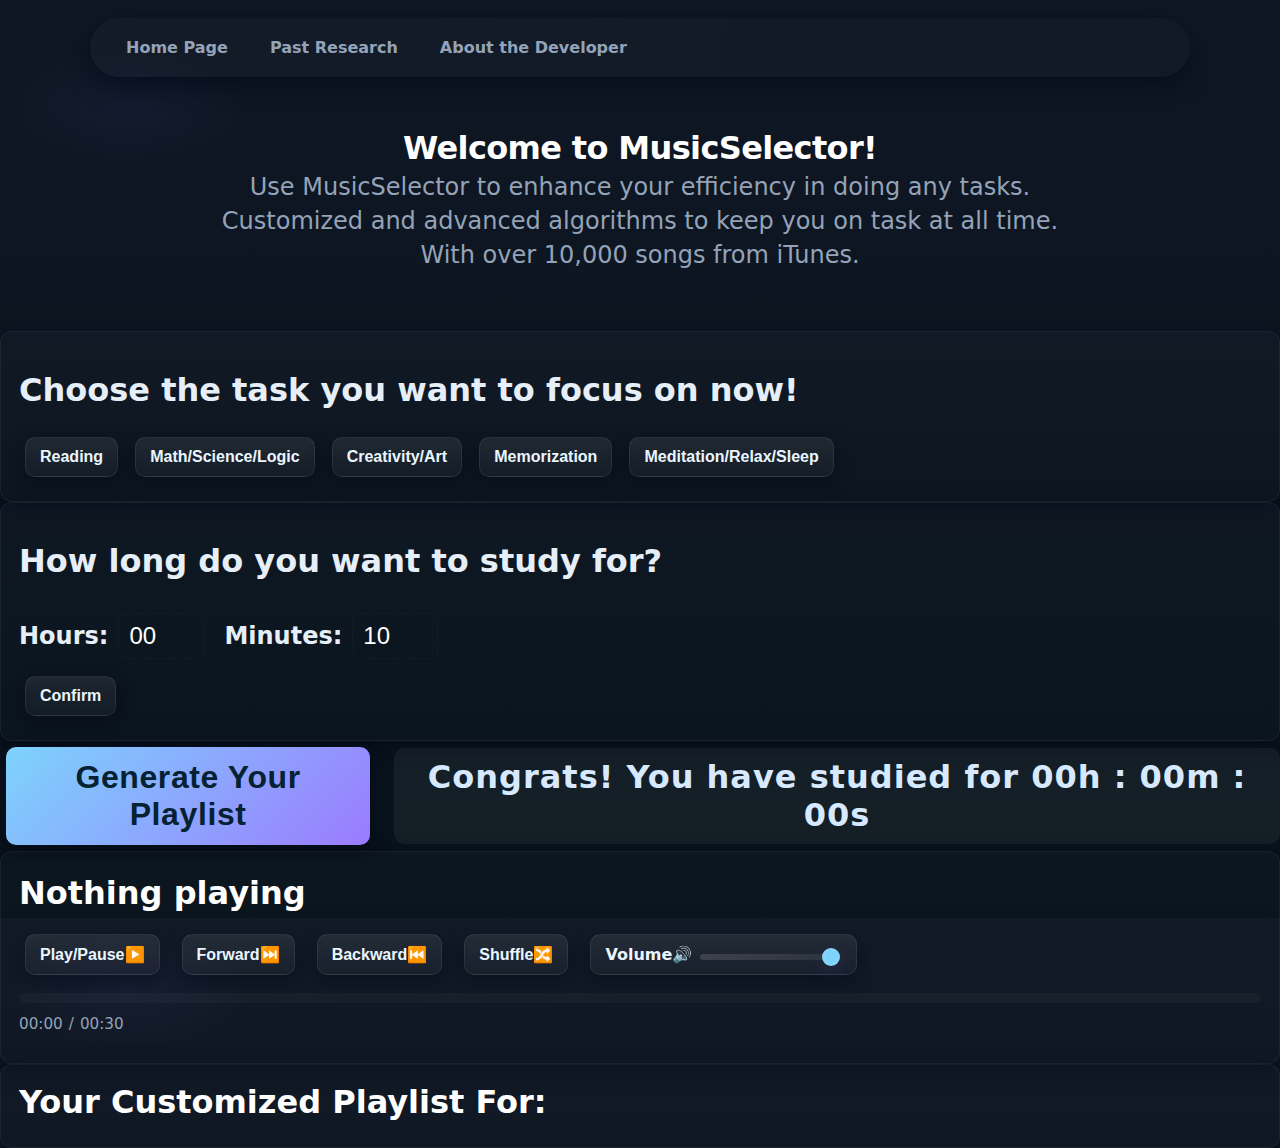
<file: index.html>
<!DOCTYPE html>
<html lang="en">
    

<head>
  <meta charset="UTF-8" />
  <meta http-equiv="X-UA-Compatible" content="IE=edge" />
  <meta name="viewport" content="width=device-width, initial-scale=1.0" />
  <title>Music Selector</title>
  <link rel="stylesheet" href="musicselector.css" />
</head>    

<body>
    <div id = "navbar">
        <a href = "musicselector.html">Home Page</a>
        <a href = "pastresearch.html">Past Research</a>
        <a href = "aboutdeveloper.html">About the Developer</a>
    </div>
    <div class = "intro">
        <h1 id = 'welcome' >Welcome to MusicSelector!</h1>
        <h2 id = 'description'>Use MusicSelector to enhance your efficiency in doing any tasks.</h2>
        <h2 id = 'tech'>Customized and advanced algorithms to keep you on task at all time. </h2>
        <h2 id = 'base'>With over 10,000 songs from iTunes.</h2>
    </div>
    <div class = "choose category wrapper">
        <h1 id = "choose command"> Choose the task you want to focus on now!</h1>
        <div id = "category options">
            <button class = "button" id = "Reading">Reading</button>
            <button class = "button" id = "Math">Math/Science/Logic</button>
            <button class = "button" id = "Writing">Creativity/Art</button>
            <button class = "button" id = "Memorization">Memorization</button>
            <button class = "button" id = "Relax">Meditation/Relax/Sleep</button>
        </div>
        
    </div>
    <div class = "choose timer wrapper">
        <h1 id = "choose time"> How long do you want to study for?</h1>
        <div class="time-input-wrapper">
            <h2 id = "hours">Hours:</h2>
            <input id = "input-time-hour" type = 'text' value = "00" placeholder="HH">
            <h2 id = "minutes">Minutes:</h2>
            <input id = "input-time-min" type = 'text' value = "10"  placeholder="MM">
        </div>
        <button class = "button" id = "confirmtime">Confirm</button>
    </div>
    <div id = "generate">
            <button class = "button" id = "generateplaylist">Generate Your Playlist</button>
            <div id="studyTimerBox">
                <span>Congrats! You have studied for </span>
                <span id="studyHours">00</span>h :
                <span id="studyMinutes">00</span>m :
                <span id="studySeconds">00</span>s
            </div>
    </div>
    <div class = "player">
        <div id = "spinner" style = "display:none;">Loading...</div>
        <h2 id = "nowPlaying">Nothing playing</h2>
        <div class = "controls">
            <button class = "button" id = "playpause">Play/Pause▶️</button>
            <button class = "button" id = "forward">Forward⏭️</button>
            <button class = "button" id = "backward">Backward⏮️</button>
            <button class = "button" id = "shuffle">Shuffle🔀</button>
            <div id = "volumeSliderWrapper">Volume🔊
                <input type="range" id="volumeSlider" min="0" max="100" value="100">
            </div>
            
        </div>
        <div id = "progressBarWrapper">
            <div id = "progressBar"></div>
        </div>

        <div id = "timeInfo">
            <span id = 'currentTime'>00:00</span>/
            <span id = 'totalTime'>00:30</span>
        </div>

        <div id = "playlistTimeLeft"></div>
    </div>
    <div class = "playlist">
        <div id = "title">
            <h1 id = "titledisplay">Your Customized Playlist For:</h1>
            <div id = "spinner2" style = "display:none;">Loading Playlist...</div>
        </div>
        <ol id = 'songs'></ol>

    </div>

</body>
<script src="musicselector.js"></script>

</html>
</file>
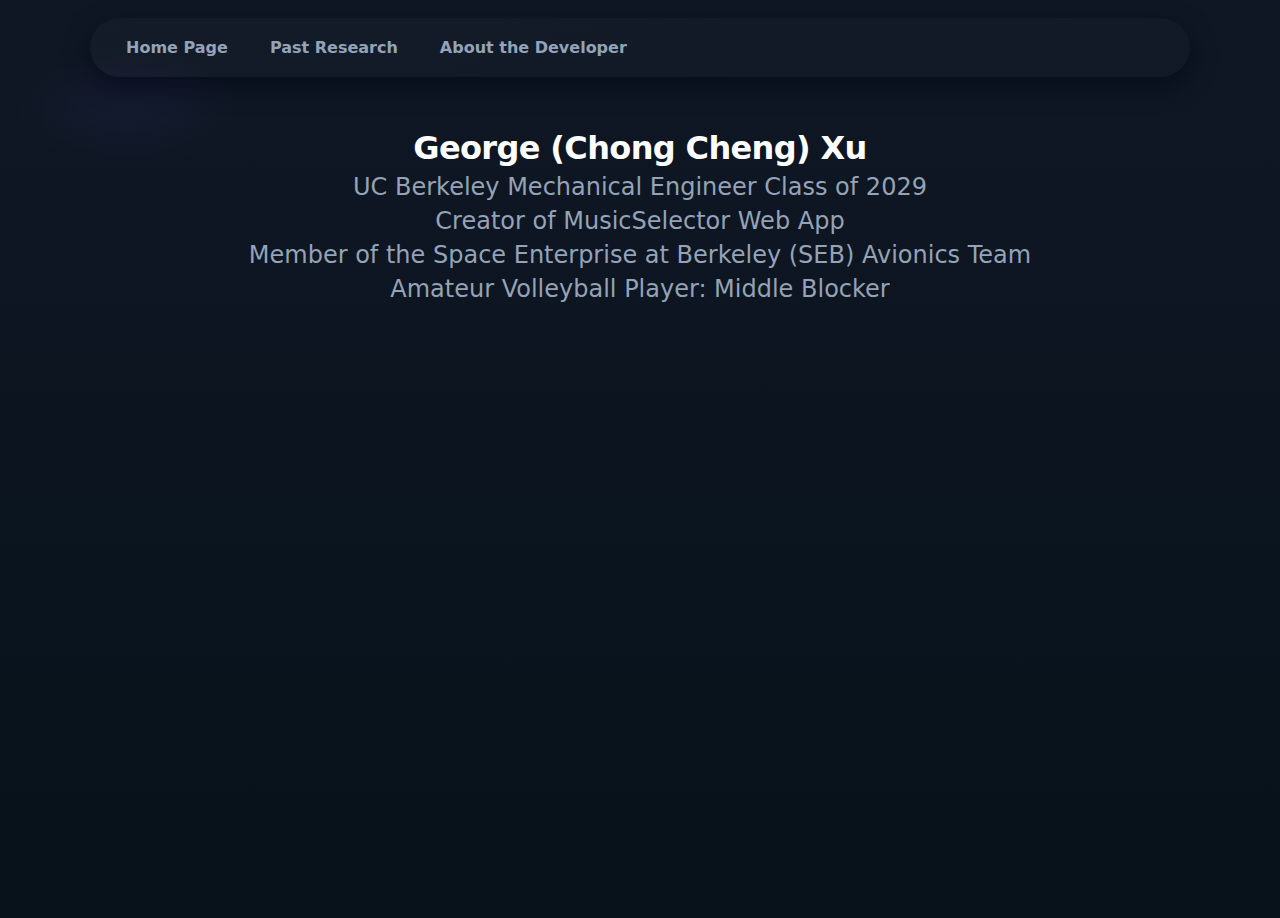
<file: aboutdeveloper.html>
<!DOCTYPE html>
<html lang="en">
    

<head>
  <meta charset="UTF-8" />
  <meta http-equiv="X-UA-Compatible" content="IE=edge" />
  <meta name="viewport" content="width=device-width, initial-scale=1.0" />
  <title>Music Selector</title>
  <link rel="stylesheet" href="musicselector.css" />
</head>    
<body>
    <div id = "navbar">
        <a href = "musicselector.html">Home Page</a>
        <a href = "pastresearch.html">Past Research</a>
        <a href = "aboutdeveloper.html">About the Developer</a>
    </div>
    <div class = "aboutdeveloper">
        <h1 id = 'name'>George (Chong Cheng) Xu</h1>
        <h2 id = 'des'>UC Berkeley Mechanical Engineer Class of 2029</h2>
        <h2 id = 'des'>Creator of MusicSelector Web App</h2>
        <h2 id = 'des'>Member of the Space Enterprise at Berkeley (SEB) Avionics Team</h2>
        <h2 id = 'des'>Amateur Volleyball Player: Middle Blocker</h2>

    </div>
</file>
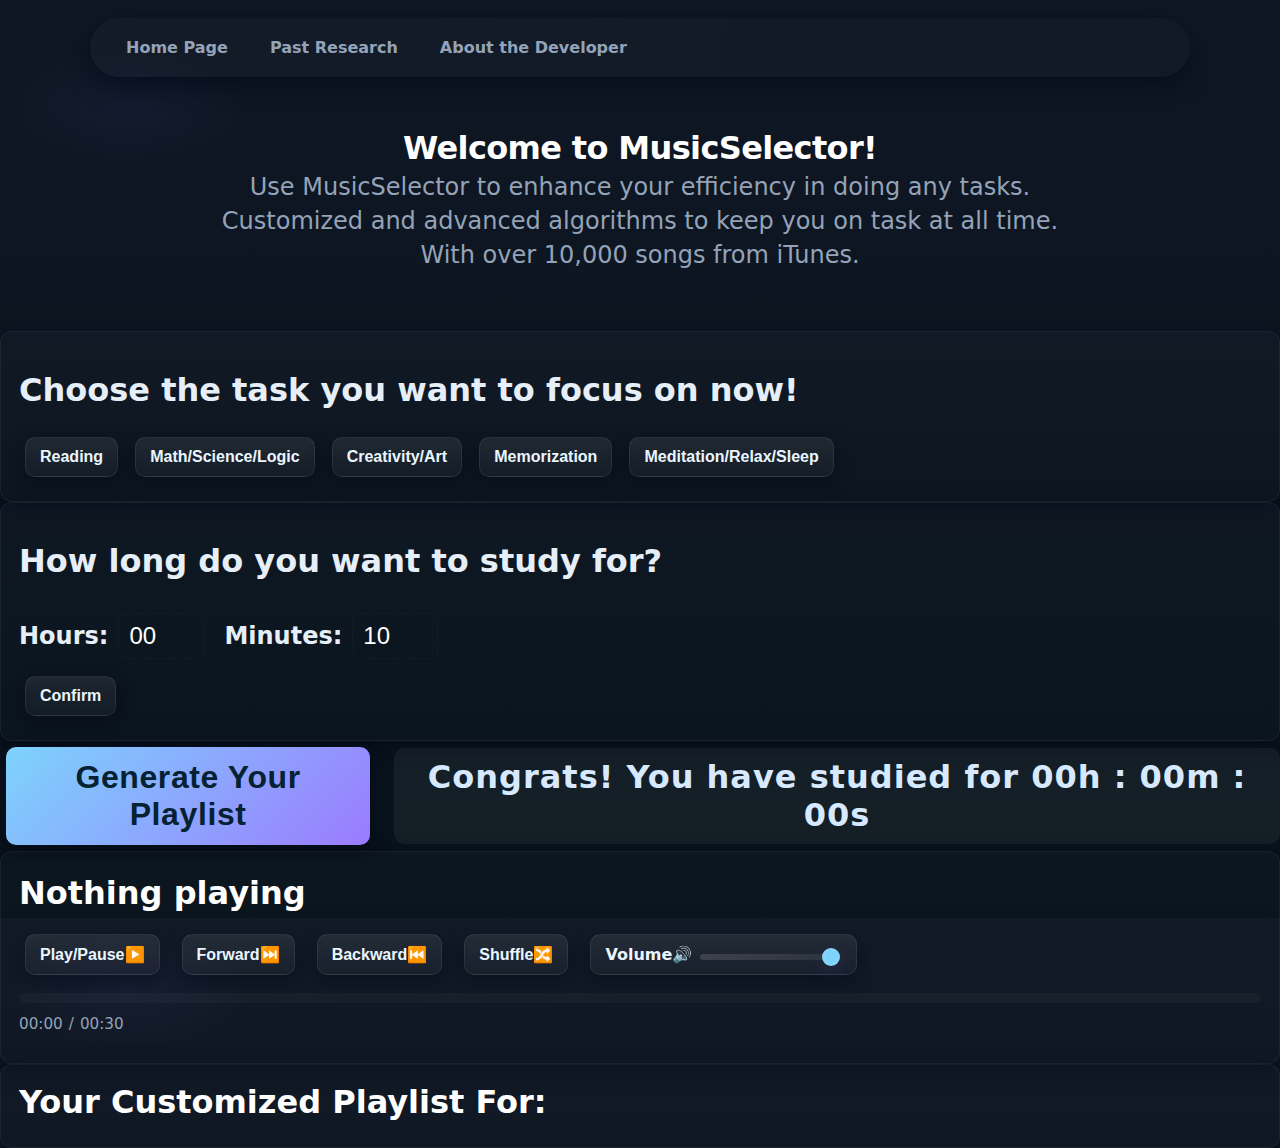
<file: musicselector.html>
<!DOCTYPE html>
<html lang="en">
    

<head>
  <meta charset="UTF-8" />
  <meta http-equiv="X-UA-Compatible" content="IE=edge" />
  <meta name="viewport" content="width=device-width, initial-scale=1.0" />
  <title>Music Selector</title>
  <link rel="stylesheet" href="musicselector.css" />
</head>    

<body>
    <div id = "navbar">
        <a href = "musicselector.html">Home Page</a>
        <a href = "pastresearch.html">Past Research</a>
        <a href = "aboutdeveloper.html">About the Developer</a>
    </div>
    <div class = "intro">
        <h1 id = 'welcome' >Welcome to MusicSelector!</h1>
        <h2 id = 'description'>Use MusicSelector to enhance your efficiency in doing any tasks.</h2>
        <h2 id = 'tech'>Customized and advanced algorithms to keep you on task at all time. </h2>
        <h2 id = 'base'>With over 10,000 songs from iTunes.</h2>
    </div>
    <div class = "choose category wrapper">
        <h1 id = "choose command"> Choose the task you want to focus on now!</h1>
        <div id = "category options">
            <button class = "button" id = "Reading">Reading</button>
            <button class = "button" id = "Math">Math/Science/Logic</button>
            <button class = "button" id = "Writing">Creativity/Art</button>
            <button class = "button" id = "Memorization">Memorization</button>
            <button class = "button" id = "Relax">Meditation/Relax/Sleep</button>
        </div>
        
    </div>
    <div class = "choose timer wrapper">
        <h1 id = "choose time"> How long do you want to study for?</h1>
        <div class="time-input-wrapper">
            <h2 id = "hours">Hours:</h2>
            <input id = "input-time-hour" type = 'text' value = "00" placeholder="HH">
            <h2 id = "minutes">Minutes:</h2>
            <input id = "input-time-min" type = 'text' value = "10"  placeholder="MM">
        </div>
        <button class = "button" id = "confirmtime">Confirm</button>
    </div>
    <div id = "generate">
            <button class = "button" id = "generateplaylist">Generate Your Playlist</button>
            <div id="studyTimerBox">
                <span>Congrats! You have studied for </span>
                <span id="studyHours">00</span>h :
                <span id="studyMinutes">00</span>m :
                <span id="studySeconds">00</span>s
            </div>
    </div>
    <div class = "player">
        <div id = "spinner" style = "display:none;">Loading...</div>
        <h2 id = "nowPlaying">Nothing playing</h2>
        <div class = "controls">
            <button class = "button" id = "playpause">Play/Pause▶️</button>
            <button class = "button" id = "forward">Forward⏭️</button>
            <button class = "button" id = "backward">Backward⏮️</button>
            <button class = "button" id = "shuffle">Shuffle🔀</button>
            <div id = "volumeSliderWrapper">Volume🔊
                <input type="range" id="volumeSlider" min="0" max="100" value="100">
            </div>
            
        </div>
        <div id = "progressBarWrapper">
            <div id = "progressBar"></div>
        </div>

        <div id = "timeInfo">
            <span id = 'currentTime'>00:00</span>/
            <span id = 'totalTime'>00:30</span>
        </div>

        <div id = "playlistTimeLeft"></div>
    </div>
    <div class = "playlist">
        <div id = "title">
            <h1 id = "titledisplay">Your Customized Playlist For:</h1>
            <div id = "spinner2" style = "display:none;">Loading Playlist...</div>
        </div>
        <ol id = 'songs'></ol>

    </div>

</body>
<script src="musicselector.js"></script>

</html>
</file>
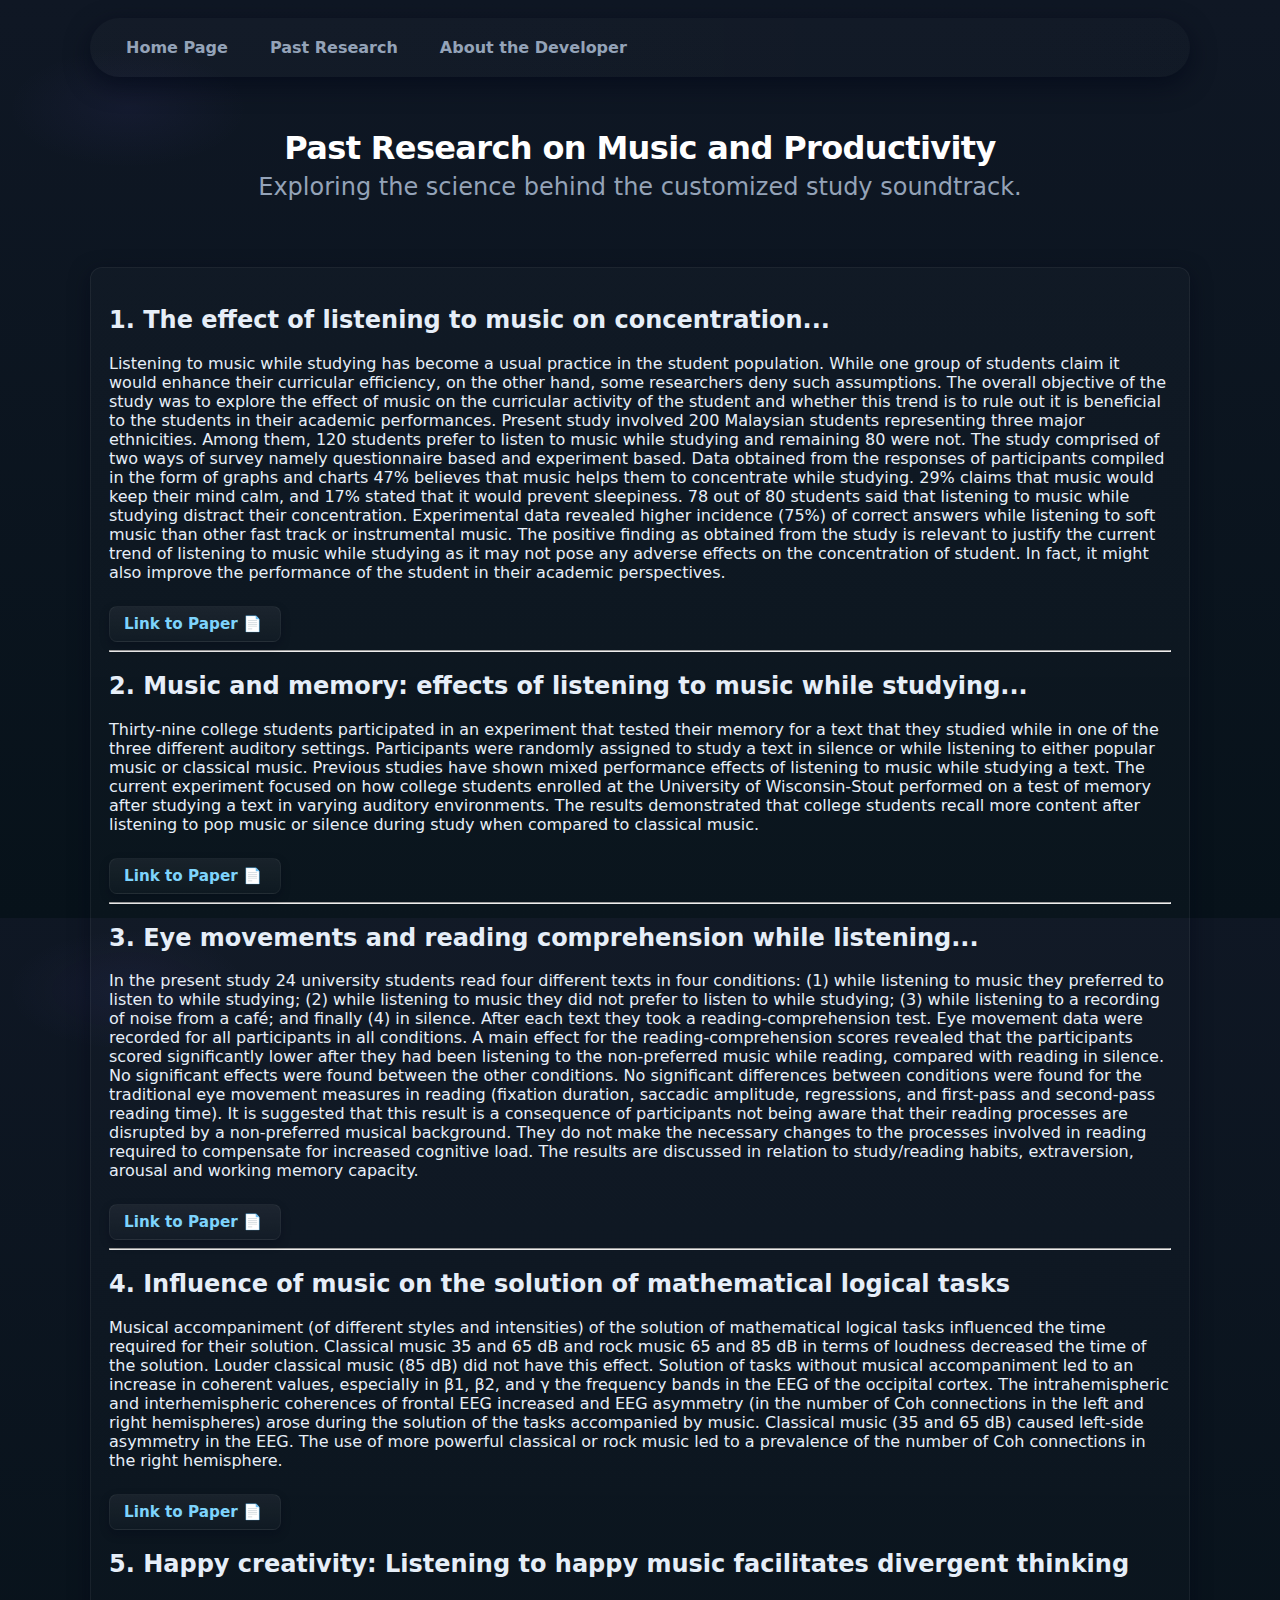
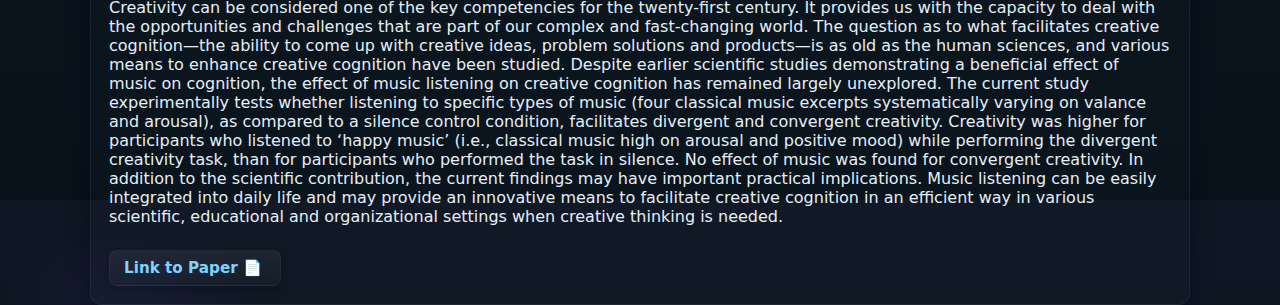
<file: pastresearch.html>
<!DOCTYPE html>
<html lang="en">
    
<head>
  <meta charset="UTF-8" />
  <meta http-equiv="X-UA-Compatible" content="IE=edge" />
  <meta name="viewport" content="width=device-width, initial-scale=1.0" />
  <title>Past Research | Music Selector</title>
  <link rel="stylesheet" href="musicselector.css" />
</head>    
<body>
    <div id = "navbar">
        <a href = "index.html">Home Page</a>
        <a href = "pastresearch.html">Past Research</a>
        <a href = "aboutdeveloper.html">About the Developer</a>
    </div>
    <div class = "intro">
        <h1 id = 'welcome' >Past Research on Music and Productivity</h1>
        <h2 id = 'description'>Exploring the science behind the customized study soundtrack.</h2>
        </div>
    
    <div class = "research-container container choose">
        <div class="research-article">
            <h2>1. The effect of listening to music on concentration...</h2>
            <p>Listening to music while studying has become a usual practice in the student population. While one group of students claim it would enhance their curricular efficiency, on the other hand, some researchers deny such assumptions. The overall objective of the study was to explore the effect of music on the curricular activity of the student and whether this trend is to rule out it is beneficial to the students in their academic performances. Present study involved 200 Malaysian students representing three major ethnicities. Among them, 120 students prefer to listen to music while studying and remaining 80 were not. The study comprised of two ways of survey namely questionnaire based and experiment based. Data obtained from the responses of participants compiled in the form of graphs and charts 47% believes that music helps them to concentrate while studying. 29% claims that music would keep their mind calm, and 17% stated that it would prevent sleepiness. 78 out of 80 students said that listening to music while studying distract their concentration. Experimental data revealed higher incidence (75%) of correct answers while listening to soft music than other fast track or instrumental music. The positive finding as obtained from the study is relevant to justify the current trend of listening to music while studying as it may not pose any adverse effects on the concentration of student. In fact, it might also improve the performance of the student in their academic perspectives.</p>
            <a class="research-link-button" href="https://www.semanticscholar.org/paper/The-effect-of-listening-to-music-on-concentration-Kumar-Wajidi/d272ffa990a942390180b8aedc6d20e9596ef546">
                <span>Link to Paper 📄</span>
            </a>
        </div>

        <hr> <div class="research-article">
            <h2>2. Music and memory: effects of listening to music while studying...</h2>
            <p>Thirty-nine college students participated in an experiment that tested their memory for a text that they studied while in one of the three different auditory settings. Participants were randomly assigned to study a text in silence or while listening to either popular music or classical music. Previous studies have shown mixed performance effects of listening to music while studying a text. The current experiment focused on how college students enrolled at the University of Wisconsin-Stout performed on a test of memory after studying a text in varying auditory environments. The results demonstrated that college students recall more content after listening to pop music or silence during study when compared to classical music.</p>
            <a class="research-link-button" href="https://www.semanticscholar.org/paper/The-effect-of-listening-to-music-on-concentration-Kumar-Wajidi/d272ffa990a942390180b8aedc6d20e9596ef546">
                <span>Link to Paper 📄</span>
            </a>
        </div>

        <hr>

        <div class="research-article">
            <h2>3. Eye movements and reading comprehension while listening...</h2>
            <p>In the present study 24 university students read four different texts in four conditions: (1) while listening to music they preferred to listen to while studying; (2) while listening to music they did not prefer to listen to while studying; (3) while listening to a recording of noise from a café; and finally (4) in silence. After each text they took a reading-comprehension test. Eye movement data were recorded for all participants in all conditions.
A main effect for the reading-comprehension scores revealed that the participants scored significantly lower after they had been listening to the non-preferred music while reading, compared with reading in silence. No significant effects were found between the other conditions. No significant differences between conditions were found for the traditional eye movement measures in reading (fixation duration, saccadic amplitude, regressions, and first-pass and second-pass reading time). It is suggested that this result is a consequence of participants not being aware that their reading processes are disrupted by a non-preferred musical background. They do not make the necessary changes to the processes involved in reading required to compensate for increased cognitive load. The results are discussed in relation to study/reading habits, extraversion, arousal and working memory capacity.</p>
            <a class="research-link-button" href="https://www.semanticscholar.org/paper/Eye-movements-and-reading-comprehension-while-to-Johansson-Holmqvist/30db994e6764ae366b1e0b1a3e8acafe6c1b3b0a">
                <span>Link to Paper 📄</span>
            </a>
        </div>

        <hr>

        <div class="research-article">
            <h2>4. Influence of music on the solution of mathematical logical tasks</h2>
            <p>Musical accompaniment (of different styles and intensities) of the solution of mathematical logical tasks influenced the time required for their solution. Classical music 35 and 65 dB and rock music 65 and 85 dB in terms of loudness decreased the time of the solution. Louder classical music (85 dB) did not have this effect. Solution of tasks without musical accompaniment led to an increase in coherent values, especially in β1, β2, and γ the frequency bands in the EEG of the occipital cortex. The intrahemispheric and interhemispheric coherences of frontal EEG increased and EEG asymmetry (in the number of Coh connections in the left and right hemispheres) arose during the solution of the tasks accompanied by music. Classical music (35 and 65 dB) caused left-side asymmetry in the EEG. The use of more powerful classical or rock music led to a prevalence of the number of Coh connections in the right hemisphere.</p>
            <a class="research-link-button" href="https://link.springer.com/article/10.1134/S0362119712030097">
                <span>Link to Paper 📄</span>
            </a>
        </div>
        <div class = "research-article">
            <h2>5. Happy creativity: Listening to happy music facilitates divergent thinking</h2>
            <p>Creativity can be considered one of the key competencies for the twenty-first century. It provides us with the capacity to deal with the opportunities and challenges that are part of our complex and fast-changing world. The question as to what facilitates creative cognition—the ability to come up with creative ideas, problem solutions and products—is as old as the human sciences, and various means to enhance creative cognition have been studied. Despite earlier scientific studies demonstrating a beneficial effect of music on cognition, the effect of music listening on creative cognition has remained largely unexplored. The current study experimentally tests whether listening to specific types of music (four classical music excerpts systematically varying on valance and arousal), as compared to a silence control condition, facilitates divergent and convergent creativity. Creativity was higher for participants who listened to ‘happy music’ (i.e., classical music high on arousal and positive mood) while performing the divergent creativity task, than for participants who performed the task in silence. No effect of music was found for convergent creativity. In addition to the scientific contribution, the current findings may have important practical implications. Music listening can be easily integrated into daily life and may provide an innovative means to facilitate creative cognition in an efficient way in various scientific, educational and organizational settings when creative thinking is needed.</p>
            <a class="research-link-button" href = "https://journals.plos.org/plosone/article?id=10.1371/journal.pone.0182210">
                <span>Link to Paper 📄</span>
            </a>
        </div>
        
    </div>
</body>
</html>
</file>
<file: musicselector.css>
/* musicselector.css - Starter "fancy" theme */

/* 1) Design tokens */
:root{
  --bg-1: #0f1724;            /* dark navy */
  --bg-2: #07121a;            /* deeper */
  --accent: #7dd3fc;          /* cyan */
  --accent-2: #9b7bff;        /* purple */
  --muted: #94a3b8;          /* grey */
  --card-bg: rgba(255,255,255,0.04);
  --glass: rgba(255,255,255,0.06);
  --glass-strong: rgba(255,255,255,0.08);
  --radius: 12px;
  --shadow: 0 8px 24px rgba(2,6,23,0.6);
  --glass-border: rgba(255,255,255,0.06);
  --max-width: 1100px;
  --gap: 18px;
  --accent-gradient: linear-gradient(135deg,var(--accent),var(--accent-2));
}

/* 2) Page basics */
@import url('https://fonts.googleapis.com/css2?family=Inter:wght@300;400;600;700;800&display=swap');

* { box-sizing: border-box; }
html,body { height:100%; margin:0; font-family:'Inter',system-ui,-apple-system,Segoe UI,Roboto,"Helvetica Neue",Arial; color:#e6eef8; background: radial-gradient(1200px 600px at 10% 10%, rgba(123,100,255,0.06), transparent 10%), linear-gradient(180deg, var(--bg-1), var(--bg-2)); -webkit-font-smoothing:antialiased; -moz-osx-font-smoothing:grayscale; }

main, .container { max-width:var(--max-width); margin:32px auto; padding:24px; }

/* 3) Navbar */
#navbar { display:flex; gap:18px; align-items:center; padding:12px 24px; border-radius:999px; background:linear-gradient(90deg, rgba(255,255,255,0.02), rgba(255,255,255,0.01)); box-shadow:var(--shadow); width:calc(100% - 48px); max-width:var(--max-width); margin:18px auto; }
#navbar a { color:var(--muted); text-decoration:none; font-weight:600; padding:8px 12px; border-radius:10px; transition:all .18s ease; }
#navbar a:hover { color: #fff; background:rgba(255,255,255,0.02); transform:translateY(-2px); }

/* 4) Intro / Hero */
.intro { text-align:center; padding:28px 12px; margin:12px auto 28px; }
#welcome { margin:6px 0; font-size:2rem; letter-spacing: -0.02em; color: #ffffff; }
#description, #tech, #base { margin:6px 0; color:var(--muted); font-weight:500; }

/* 5) Layout grid */
.wrapper-grid { display:grid; grid-template-columns: 1fr 420px; gap:28px; max-width:var(--max-width); margin:0 auto; padding:0 18px; }
@media (max-width:980px){
  .wrapper-grid { grid-template-columns: 1fr; padding:0 12px; }
}

/* 6) Card base style for sections */
.choose, .player, .playlist, .timer, .choose.timer.wrapper {
  background: linear-gradient(180deg, rgba(255,255,255,0.02), rgba(255,255,255,0.01));
  border-radius:var(--radius);
  padding:18px;
  box-shadow: 0 6px 20px rgba(2,6,23,0.5);
  border: 1px solid var(--glass-border);
}

/* 7) Category buttons */
.button {
  appearance:none; -webkit-appearance:none;
  border: none; cursor:pointer;
  display:inline-block; padding:10px 14px; margin:6px; border-radius:10px;

  background: linear-gradient(180deg, rgba(255,255,255,0.08), rgba(255,255,255,0.03));
  color: #eaf6ff; 
  font-weight:600;
  font-size: 1rem;

  transition: 
      transform .2s ease,
      box-shadow .2s ease, 
      background .2s ease, 
      font-size .2s ease, 
      color .2s ease;

  box-shadow: 0 6px 18px rgba(2,6,23,0.45);
  border: 1px solid rgba(255,255,255,0.08);
}
#volumeSliderWrapper{
  appearance:none; -webkit-appearance:none;
  border: none; cursor:pointer;
  display:inline-block; padding:10px 14px; margin:6px; border-radius:10px;

  background: linear-gradient(180deg, rgba(255,255,255,0.08), rgba(255,255,255,0.03));
  color: #eaf6ff; 
  font-weight:600;
  font-size: 1rem;

  transition: 
      transform .2s ease,
      box-shadow .2s ease, 
      background .2s ease, 
      font-size .2s ease, 
      color .2s ease;

  box-shadow: 0 6px 18px rgba(2,6,23,0.45);
  border: 1px solid rgba(255,255,255,0.08);
}
/* Hover: brighter, bigger text, glowing effect */
.button:hover { 
  transform:translateY(-4px); 
  box-shadow: 0 12px 38px rgba(2,6,23,0.6);
  background: linear-gradient(180deg, rgba(255,255,255,0.18), rgba(255,255,255,0.08));
  font-size: 1.07rem;     /* slightly larger text */
  font-weight:700;        /* bolder text */
  color: #ffffff;         /* a little brighter */
}

/* Pressed click animation */
.button.active {
  background:linear-gradient(180deg, rgba(210,235,255,0.9), rgba(170,215,245,0.65));
  color:black;
  font-weight:900;
  transform:scale(1.02);
  box-shadow:0 5px 10px rgba(80,160,255,0.45);
}
.button:active:not(.active) {
  transform:translateY(-1px) scale(.99);
}


/* emphasize primary actions */
#generateplaylist {
  background: var(--accent-gradient);
  color:#052233;
  border: none;
  padding:12px 14px;
  font-weight: bold;
  font-size:2.0rem;
  letter-spacing:0.6px;
}
#generateplaylist:hover {
       /* brighter */
  transform:scale(1.05);         /* slightly bigger */
  font-size:2.1rem;             /* slight font grow */
  cursor:pointer;
  color:#D7E9FF;
}
#generateplaylist:active {
  transform:scale(0.98);
  filter:brightness(1.05);         /* slight shrink on click */
}
.time-input-wrapper{
  display:flex;
  align-items:center;
  gap:10px; /* space between hour and minute fields */
}
/* 8) Timer inputs */
#input-time-hour, #input-time-min { background:transparent; border:1px dashed rgba(228, 219, 219, 0.04); color:white; padding:8px 10px; border-radius:8px; width:86px; margin-right:10px; font-size:1.5rem;font-style:bold}

/* 9) Player area */
.player { display:flex; flex-direction:column; gap:12px; align-items:stretch; }
#nowPlaying { font-weight:700; color:#fff; margin:0; padding:4px 0;font-size:2.0rem;}
.controls { display:flex; gap:10px; align-items:center; }
#volumeSlider { width:140px; }

/* progress bar */
#progressBarWrapper { height:10px; background: rgba(255,255,255,0.03); border-radius:999px; overflow:hidden; width:100%; cursor:pointer;}
#progressBar { height:100%; width:0%; background:linear-gradient(90deg,var(--accent),var(--accent-2)); transition:width .22s linear; }

/* 10) Time info */
#timeInfo { color:var(--muted); font-size:0.95rem; display:flex; gap:6px; align-items:center; }

/* 11) Playlist */
.playlist { padding:18px; }
#titledisplay { margin:0 0 8px 0; font-size:2.0rem; color:#fff; }
#songs { padding-left:18px; margin:0; display:block; max-height:300px; overflow:auto; }
#songs li { padding:10px 12px; margin:8px 0; border-radius:10px; list-style:decimal;list-style-position:inside; background:linear-gradient(180deg, rgba(255,255,255,0.01), rgba(255,255,255,0.005)); border-left:4px solid transparent; transition:all .12s ease; color: #e6eef8; }
#songs li:hover { transform:translateX(6px); background:rgba(255,255,255,0.02); border-left-color: var(--accent); cursor:pointer; }
@keyframes flashPlay {
  0% { background: rgba(255,255,255,0.35); }
  100% { background: rgba(255,255,255,0.01); }
}

#songs li.flash {
  animation: flashPlay 0.35s ease-out;
}
#songs li.playing {
  border-left-color:#00e5ff;
  background:rgba(255,255,255,0.07);
  font-weight:700;
  transform:scale(1.02);
}
#studyTimerBox {

    padding:10px 14px;
    background:rgba(255,255,255,0.05);
    border-radius:10px;
    font-size:18px;
    font-size:2.0rem;
    font-weight:bold;
    color:#D7E9FF;
    text-align:center;
    letter-spacing:1px;
    width:fit-content;
}
#generate{
    display:flex;
    align-items:center;   /* <-- this is the key line */
    gap:18px;
}
/* 12) Spinner */
#spinner { display:inline-block; padding:8px 14px; border-radius:999px; background:linear-gradient(90deg, rgba(255,255,255,0.02), rgba(255,255,255,0.01)); color:var(--muted); font-weight:600; }
@keyframes spin {
  0%{ transform:rotate(0deg); }
  100%{ transform:rotate(360deg); }
}
#spinner::before {
  content:"";
  display:inline-block; vertical-align:middle; width:12px; height:12px; margin-right:8px;
  border-radius:50%; border:2px solid rgba(255,255,255,0.08); border-top-color:var(--accent); animation:spin 900ms linear infinite;
}
#spinner2 { display:inline-block; padding:8px 14px; border-radius:999px; background:linear-gradient(90deg, rgba(255,255,255,0.02), rgba(255,255,255,0.01)); color:var(--muted); font-weight:600; }
@keyframes spin {
  0%{ transform:rotate(0deg); }
  100%{ transform:rotate(360deg); }
}
#spinner2::before {
  content:"";
  display:inline-block; vertical-align:middle; width:12px; height:12px; margin-right:8px;
  border-radius:50%; border:2px solid rgba(255,255,255,0.08); border-top-color:var(--accent); animation:spin 900ms linear infinite;
}

/* 13) Range input styling */
input[type="range"] { -webkit-appearance:none; background:transparent; height:6px; }
input[type="range"]::-webkit-slider-runnable-track { height:6px; background:linear-gradient(90deg,#ffffff22,#ffffff11); border-radius:999px; }
input[type="range"]::-webkit-slider-thumb { -webkit-appearance:none; width:18px; height:18px; border-radius:50%; margin-top:-6px; background:var(--accent); box-shadow:0 6px 18px rgba(123,100,255,0.14); border:3px solid rgba(255,255,255,0.06); transition:transform .12s ease; }
input[type="range"]::-webkit-slider-thumb:active { transform:scale(0.98); }

/* 14) Small screens adjustments */
@media (max-width:640px){
  #navbar { padding:8px 12px; gap:8px; }
  #welcome { font-size:1.5rem; }
  .controls { flex-wrap:wrap; }
  #volumeSlider { width:100px; }
  #songs { max-height:220px; }
}

/* Update the research-link style to look like a subtle button/badge */
.research-link-button {
    /* Reset link appearance */
    text-decoration: none; 
    border: none;
    cursor: pointer;
    
    /* Display and layout */
    display: inline-flex; /* Use flex to align icon/text */
    align-items: center;
    padding: 8px 14px;
    margin-top: 8px; /* Space it from the paragraph above */
    border-radius: 8px;

    /* Background and colors (Similar to the card/button style) */
    background: linear-gradient(180deg, rgba(255,255,255,0.06), rgba(255,255,255,0.02));
    color: var(--accent); /* Use your accent color */
    font-weight: 600;
    font-size: 0.95rem;

    /* Transitions and Shadow for interaction */
    transition: 
        transform .2s ease,
        box-shadow .2s ease, 
        background .2s ease,
        color .2s ease;

    box-shadow: 0 4px 10px rgba(2,6,23,0.3);
    border: 1px solid rgba(255,255,255,0.05); /* Lighter border */
}

/* Hover State: make it glow and lift slightly */
.research-link-button:hover {
    transform: translateY(-2px);
    box-shadow: 0 8px 24px rgba(125, 211, 252, 0.15); /* Light blue glow effect */
    background: linear-gradient(180deg, rgba(255,255,255,0.12), rgba(255,255,255,0.05));
    color: #ffffff; /* Brighter text on hover */
}

/* If you use the <span> with an emoji, add a small space */
.research-link-button span {
    margin-right: 4px;
}

.aboutdeveloper { text-align:center; padding:28px 12px; margin:12px auto 28px; }
#name { margin:6px 0; font-size:2rem; letter-spacing: -0.02em; color: #ffffff; }
#des { margin:6px 0; color:var(--muted); font-weight:500; }
</file>
